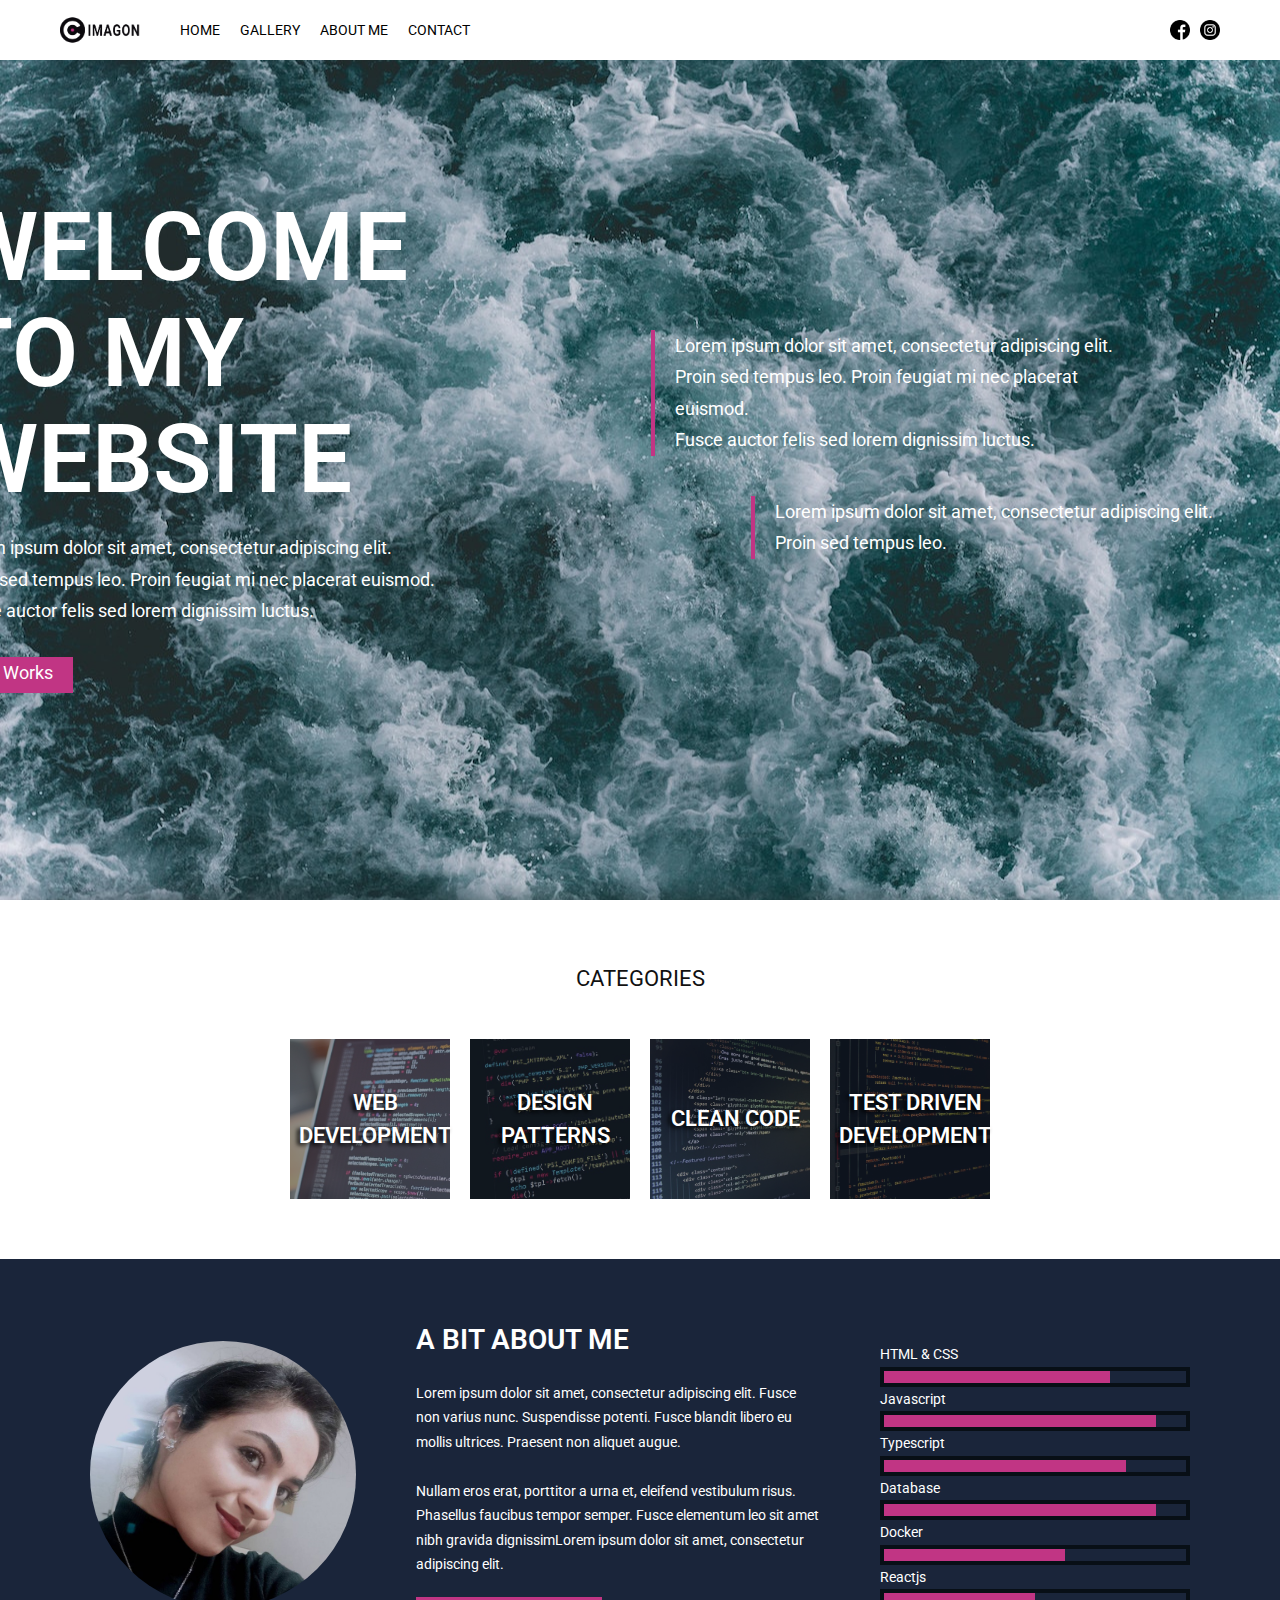
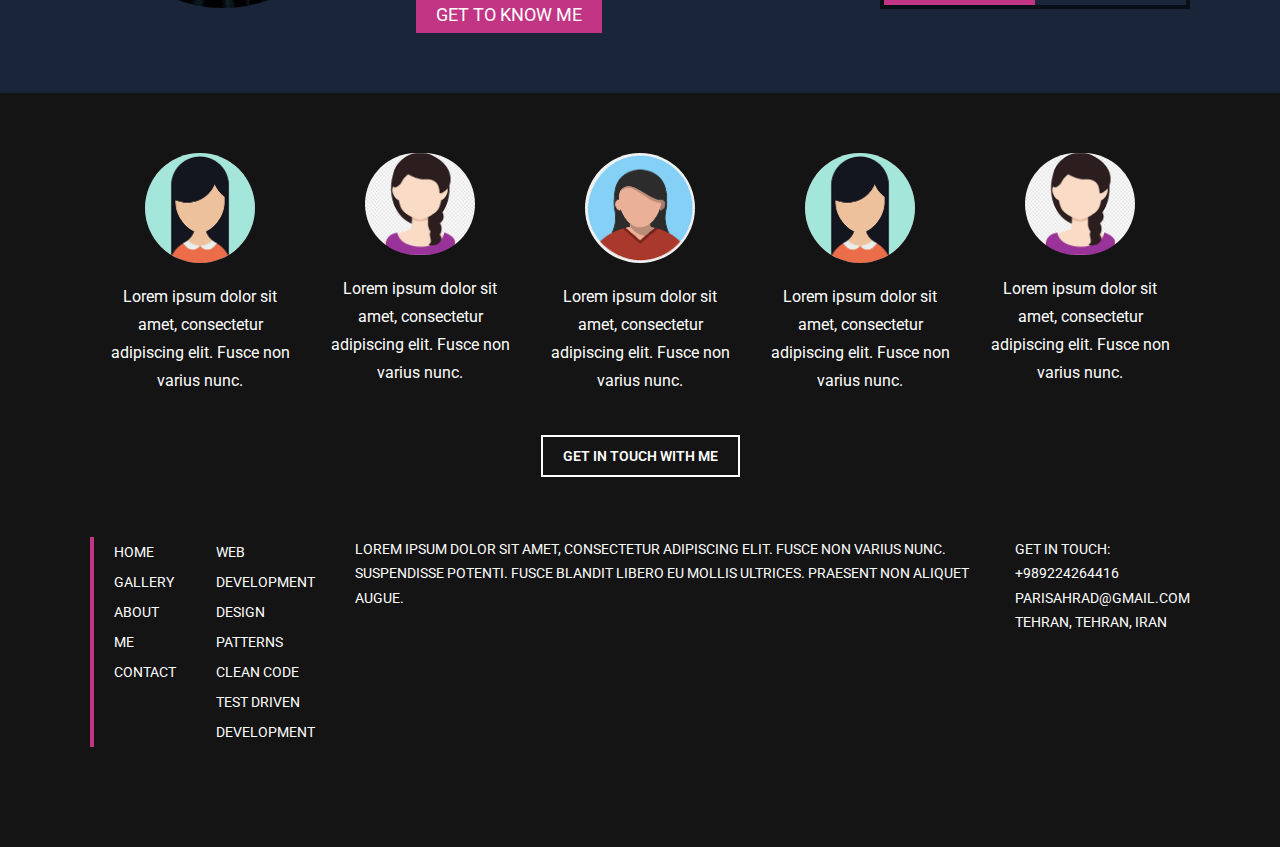
<file: index.html>
<!DOCTYPE html>
<html lang="en">

<head>
    <meta charset="UTF-8">
    <meta name="viewport" content="width=device-width, initial-scale=1.0">
    <link rel="preconnect" href="https://fonts.googleapis.com">
    <link rel="preconnect" href="https://fonts.gstatic.com" crossorigin>
    <link href="https://fonts.googleapis.com/css2?family=Roboto:wght@100;300;400;500;700;900&display=swap"
        rel="stylesheet">
    <title>Parisa Rad</title>
    <link rel="icon" href="img/favicon.ico" type="image/x-icon">
    <link rel="stylesheet" href="css/reset.css">
    <link rel="stylesheet" href="css/main.css">
    <link rel="stylesheet" href="css/index.css">
</head>

<body>
    <!-- Burger Menu Start-->
    <nav class="burger-menu">
        <ul>
            <li><a href="index.html">HOME</a></li>
            <li><a href="#">GALLERY</a></li>
            <li><a href="table.html">ABOUT ME</a></li>
            <li><a href="contact.html">CONTACT</a></li>

        </ul>
    </nav>
    <!-- Burger Menu End -->

    <header class="header-main">
        <div class="header-main-logo">
            <img src="img/logo.png" alt="logo">
            <nav class="header-main-nav">
                <ul>
                    <li><a href="index.html">HOME</a></li>
                    <li><a href="#">GALLERY</a></li>
                    <li><a href="table.html">ABOUT ME</a></li>
                    <li><a href="contact.html">CONTACT</a></li>

                </ul>
            </nav>
        </div>

        <div class="header-main-sm">
            <a href="www.facebook.com">
                <div class="header-main-sm-fb"></div>
            </a>
            <a href="www.instagram.com">
                <div class="header-main-sm-ig"></div>
            </a>
            <div class="burger-menu-btn"></div>
        </div>
    </header>
    <main>
        <div class="main-intro">
            <h2>Welcome<br>To My<br>Website</h2>
            <p>Lorem ipsum dolor sit amet, consectetur adipiscing elit.<br>
                Proin sed tempus leo. Proin feugiat mi nec placerat euismod.<br>
                Fusce auctor felis sed lorem dignissim luctus.</p>
            <a href="#">My Works</a>
        </div>
        <div class="main-quotes">
            <p>Lorem ipsum dolor sit amet, consectetur adipiscing elit.<br>
                Proin sed tempus leo. Proin feugiat mi nec placerat euismod.<br>
                Fusce auctor felis sed lorem dignissim luctus.</p>
            <p>Lorem ipsum dolor sit amet, consectetur adipiscing elit.<br>
                Proin sed tempus leo. </p>
        </div>

    </main>

    <section class="index-category">
        <p>Categories</p>
        <a href="#" class="index-category-box">
            <div class="dark-overlay"></div>
            <h3>Web Development</h3>
        </a>
        <a href="#" class="index-category-box">
            <div class="dark-overlay"></div>
            <h3>Design Patterns</h3>
        </a>
        <a href="#" class="index-category-box">
            <div class="dark-overlay"></div>
            <h3>Clean Code</h3>
        </a>
        <a href="#" class="index-category-box">
            <div class="dark-overlay"></div>
            <h3>Test Driven Development</h3>
        </a>
    </section>
    <section class="index-about">
        <div class="wrapper-main index-about-flex">
            <div class="index-about-img">
                <img src="img/me.jpeg" alt="parisa-rad">
            </div>
            <div class="index-about-text">
                <h2>A Bit About Me</h2>
                <p>Lorem ipsum dolor sit amet, consectetur adipiscing elit. Fusce non varius nunc. Suspendisse potenti.
                    Fusce blandit libero eu mollis ultrices. Praesent non aliquet augue.
                    <br><br> Nullam eros erat, porttitor a urna et,
                    eleifend vestibulum risus. Phasellus faucibus tempor semper. Fusce elementum leo sit amet nibh
                    gravida
                    dignissimLorem ipsum dolor sit amet, consectetur adipiscing elit.
                </p>
                <a href="#">GET TO KNOW ME</a>
            </div>
            <div class="index-about-skill">
                <p>HTML & CSS</p>
                <div class="index-about-skill-bar">
                    <div class="index-about-skill-bar-fill htmlcss"></div>
                </div>
                <p>Javascript</p>
                <div class="index-about-skill-bar">
                    <div class="index-about-skill-bar-fill js"></div>
                </div>
                <p>Typescript</p>
                <div class="index-about-skill-bar">
                    <div class="index-about-skill-bar-fill ts"></div>
                </div>
                <p>Database</p>
                <div class="index-about-skill-bar">
                    <div class="index-about-skill-bar-fill db"></div>
                </div>
                <p>Docker</p>
                <div class="index-about-skill-bar">
                    <div class="index-about-skill-bar-fill doc"></div>
                </div>
                <p>Reactjs</p>
                <div class="index-about-skill-bar">
                    <div class="index-about-skill-bar-fill rjs"></div>
                </div>
            </div>
        </div>
    </section>
    <footer class="footer-main">
        <div class="wrapper-main footer-main-flex">
            <div class="footer-testemony">
                <img src="img/1.png" alt="testemony">
                <p>Lorem ipsum dolor sit amet, consectetur adipiscing elit. Fusce non varius nunc.</p>
            </div>
            <div class="footer-testemony">
                <img src="img/2.png" alt="testemony">
                <p>Lorem ipsum dolor sit amet, consectetur adipiscing elit. Fusce non varius nunc.</p>
            </div>
            <div class="footer-testemony">
                <img src="img/3.png" alt="testemony">
                <p>Lorem ipsum dolor sit amet, consectetur adipiscing elit. Fusce non varius nunc.</p>
            </div>
            <div class="footer-testemony">
                <img src="img/1.png" alt="testemony">
                <p>Lorem ipsum dolor sit amet, consectetur adipiscing elit. Fusce non varius nunc.</p>
            </div>
            <div class="footer-testemony">
                <img src="img/2.png" alt="testemony">
                <p>Lorem ipsum dolor sit amet, consectetur adipiscing elit. Fusce non varius nunc.</p>
            </div>
            <a href="#" class="footer-link">GET IN TOUCH WITH ME</a>
            <div class="footer-sitemap">
                <ul>
                    <li><a href="#">HOME</a></li>
                    <li><a href="#">GALLERY</a></li>
                    <li><a href="#">ABOUT ME</a></li>
                    <li><a href="#">CONTACT</a></li>
                </ul>
                <ul>
                    <li><a href="#">WEB DEVELOPMENT</a></li>
                    <li><a href="#">DESIGN PATTERNS</a></li>
                    <li><a href="#">CLEAN CODE</a></li>
                    <li><a href="#">TEST DRIVEN DEVELOPMENT</a></li>
                </ul>
                <ul>
                    <li>
                        <p>Lorem ipsum dolor sit amet, consectetur adipiscing elit. Fusce non varius nunc. Suspendisse
                            potenti.
                            Fusce blandit libero eu mollis ultrices. Praesent non aliquet augue.</p>
                    </li>
                </ul>
                <ul>
                    <li>
                        <p>GET IN TOUCH:</p>
                    </li>
                    <li>
                        <p>+989224264416</p>
                    </li>
                    <li>
                        <p>parisahrad@gmail.com</p>
                    </li>
                    <li>
                        <p>Tehran, Tehran, Iran</p>
                    </li>
                </ul>
            </div>
        </div>
    </footer>

    <script src="js/main.js"></script>
</body>

</html>
</file>
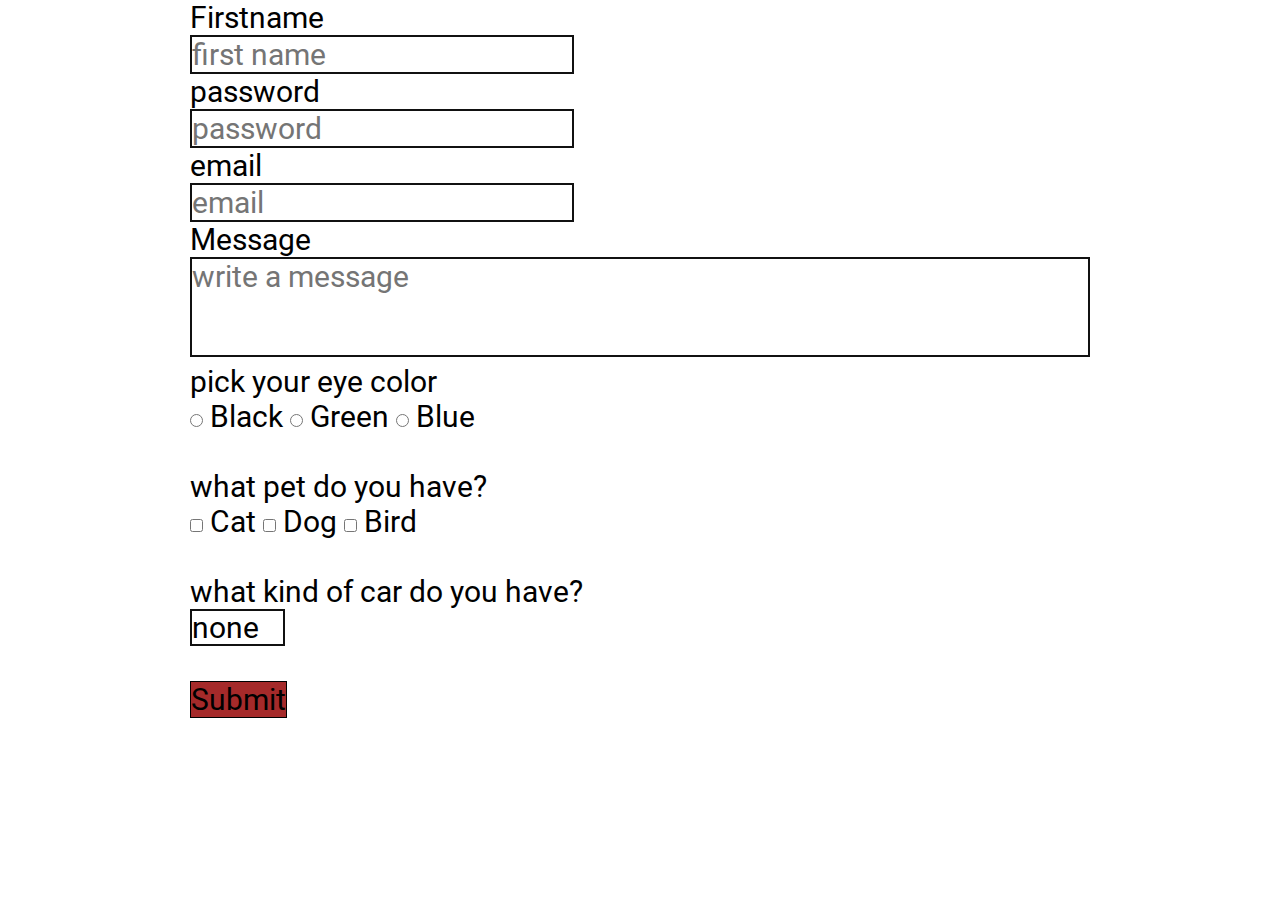
<file: contact.html>
<!DOCTYPE html>
<html lang="en">

<head>
    <meta charset="UTF-8">
    <meta http-equiv="X-UA-Compatible" content="IE=edge">
    <meta name="viewport" content="width=device-width, initial-scale=1.0">
    <title>Forms</title>
    <link rel="stylesheet" href="css/reset.css">
    <link rel="stylesheet" href="css/main.css">
    <link rel="stylesheet" href="css/contact.css">
</head>

<body>
    <section class="wrapper-main">
        <form action="index.html" method="post">
            <label for="firstname">Firstname</label>
            <br>
            <input type="text" id="firstname" name="firstname" placeholder="first name">
            <br>
            <label for="password">password</label>
            <br>
            <input type="password" id="password" name="password" placeholder="password">
            <br>
            <label for="email">email</label>
            <br>
            <input type="email" id="email" name="email" placeholder="email">
            <br>
            <label for="message">Message</label>
            <br>
            <textarea name="message" id="message" placeholder="write a message" cols="30" rows="10"></textarea>
            <br>
            <label for="">pick your eye color</label>
            <br>
            <input type="radio" id="eyecolorblack" name="eyecolor" value="black">
            <label for="eyecolorblack">Black</label>
            <input type="radio" id="eyecolorgreen" name="eyecolor" value="green">
            <label for="eyecolorgreen">Green</label>
            <input type="radio" id="eyecolorblue" name="eyecolor" value="blue">
            <label for="eyecolorblue">Blue</label>
            <br><br>
            <label for="">what pet do you have?</label>
            <br>
            <input type="checkbox" id="petcat" name="petcat" value="cat">
            <label for="petcat">Cat</label>
            <input type="checkbox" id="petdog" name="petdog" value="dog">
            <label for="petdog">Dog</label>
            <input type="checkbox" id="petbird" name="petbird" value="bird">
            <label for="petbird">Bird</label>
            <br><br>
            <label for="">what kind of car do you have?</label>
            <br>
            <select name="cartype" id="cartype">
                <option value="none">none</option>
                <option value="toyota">Toyota</option>
                <option value="ford">Ford</option>
                <option value="ferrari">Ferrari</option>
            </select>
            <br><br>
            <button type="submit">Submit</button>
        </form>

    </section>

</body>

</html>
</file>
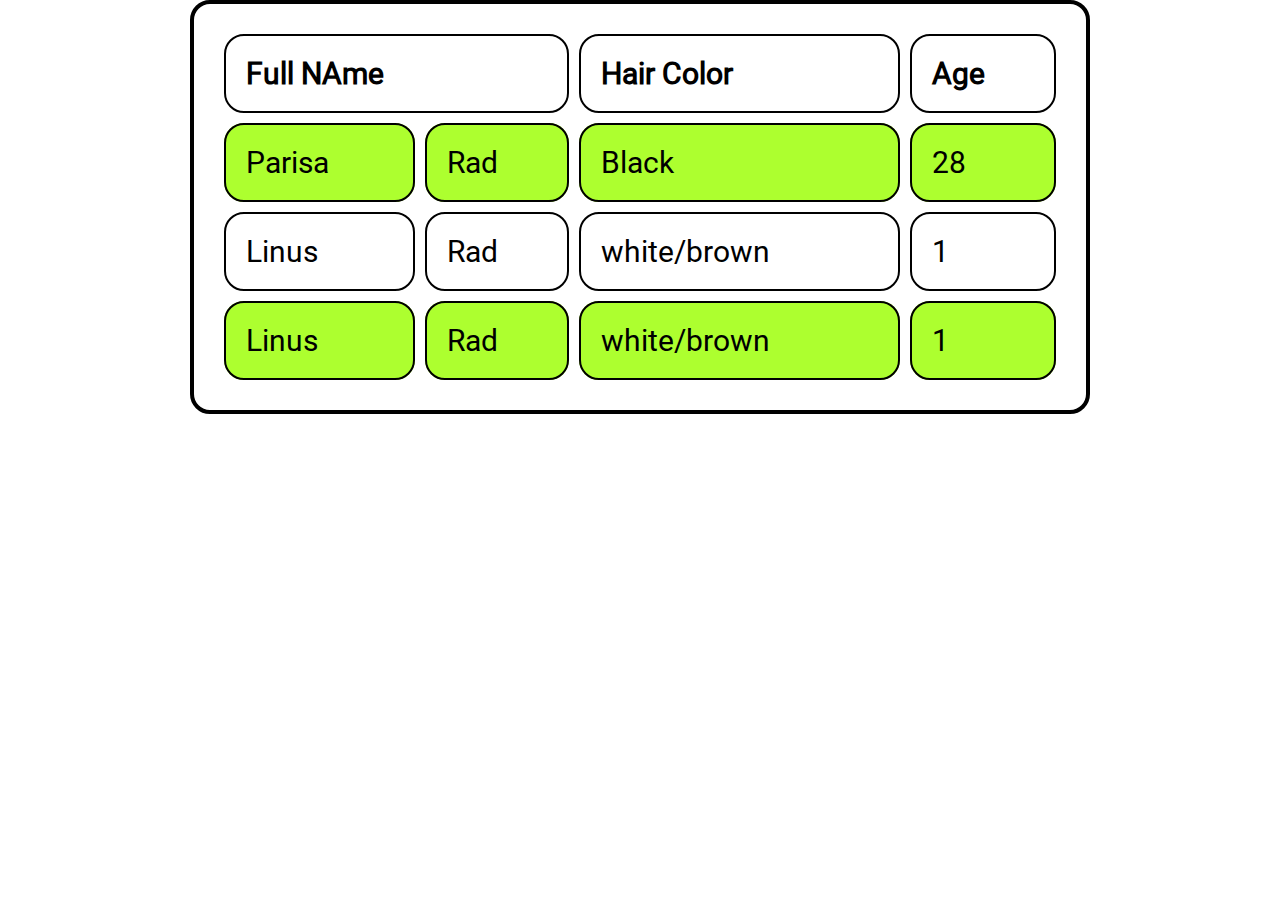
<file: table.html>
<!DOCTYPE html>
<html lang="en">

<head>
    <meta charset="UTF-8">
    <meta http-equiv="X-UA-Compatible" content="IE=edge">
    <meta name="viewport" content="width=device-width, initial-scale=1.0">
    <title>Tables</title>
    <link rel="stylesheet" href="css/reset.css">
    <link rel="stylesheet" href="css/main.css">
    <link rel="stylesheet" href="css/table.css">
</head>

<body>
    <section class="wrapper-main">
        <table>
            <tr>
                <th colspan="2">Full NAme</th>
                <th>Hair Color</th>
                <th>Age</th>
            </tr>
            <tr>
                <td>Parisa</td>
                <td>Rad</td>
                <td>Black</td>
                <td>28</td>
            </tr>
            <tr>
                <td>Linus</td>
                <td>Rad</td>
                <td>white/brown</td>
                <td>1</td>
            </tr>
            <tr>
                <td>Linus</td>
                <td>Rad</td>
                <td>white/brown</td>
                <td>1</td>
            </tr>
        </table>
    </section>
</body>

</html>
</file>
<file: css/main.css>
:root {
    --site-color-01: #c13584;
    --site-color-01-hover: #9e2f6e;

}

html {
    font-size: 62.5%;
}

body {
    background-color: #1e1e1e;
}

body::after {
    position: absolute;
    width: 0;
    height: 0;
    overflow: hidden;
    z-index: -1;
    content: url(../img/facebook-color.png) url(../img/instagram-color.png);
}

.burger-menu,
.burger-menu-btn {
    display: none;
}

.wrapper-main {
    width: 1100px;
    margin: 0 auto;
}

h1 {
    font-size: 2.6rem;
    line-height: 1.5;
    color: #fff;
    font-family: Roboto;
    font-weight: 600;
    text-transform: uppercase;
}

h2 {
    font-size: 2.8rem;
    line-height: 1.5;
    color: #fff;
    font-family: Roboto;
    font-weight: 600;
    text-transform: uppercase;
}

h3 {
    font-size: 2.6rem;
    line-height: 1.5;
    color: #fff;
    font-family: Roboto;
    font-weight: 600;
    text-transform: uppercase;
}

p {
    font-size: 1.4rem;
    line-height: 1.75;
    color: #fff;
    font-family: Roboto;
}

a {
    font-size: 14px;
    line-height: 18px;
    color: #fff;
    font-family: Roboto;
    cursor: pointer;
}

.header-main {
    position: fixed;
    top: 0;
    width: 100%;
    height: 60px;
    background-color: #fff;
    display: flex;
    justify-content: space-between;
    z-index: 1000;
}

.header-main-logo {
    width: fit-content;
    height: 100%;
    padding-left: 60px;
    display: flex;
}

.header-main-logo img {
    width: 80px;
    align-self: center;
}

.header-main-nav {
    width: fit-content;
    height: 100%;
}

.header-main-nav ul {
    list-style: none;
    margin-left: 30px;
}

.header-main-nav ul li {
    display: inline;
    float: left;
}

.header-main-nav ul li a {
    padding: 0 10px;
    font-family: 'Roboto', sans-serif;
    line-height: 60px;
    color: #000;
    display: block;
    height: 100%;
}

.header-main-nav ul li a:hover {
    color: #c13584;
}

.header-main-sm {
    width: fit-content;
    height: 100%;
    padding-right: 60px;
    display: flex;
    align-items: center;
    column-gap: 10px;
}

.header-main-sm-fb {
    width: 20px;
    height: 20px;
    background-image: url(../img/facebook.png);
    background-repeat: no-repeat;
    background-size: cover;
}

.header-main-sm-fb:hover {
    background-image: url(../img/facebook-color.png);
}

.header-main-sm-ig {
    width: 20px;
    height: 20px;
    background-image: url(../img/instagram.png);
    background-repeat: no-repeat;
    background-size: cover;
}

.header-main-sm-ig:hover {
    background-image: url(../img/instagram-color.png);
}

.footer-main {
    width: 100%;
    padding: 60px 0 100px;
    background-color: #141414;
}

.footer-main-flex {
    display: flex;
    justify-content: center;
    flex-wrap: wrap;
}

.footer-testemony {
    flex-basis: 20%;
    display: flex;
    justify-content: center;
    flex-wrap: wrap;
}

.footer-testemony img {
    width: 50%;
    border-radius: 100px;
}

.footer-testemony p {
    text-align: center;
    font-size: 1.6rem;
    padding: 20px 20px 0;
}

.footer-link {
    padding: 10px 20px;
    margin: 40px 0 60px;
    border: 2px solid #fff;
    font-weight: 600;
    transition: all ease-in-out 200ms;
}

.footer-link:hover {
    border: 2px solid var(--site-color-01);
}

.footer-sitemap {
    flex-basis: 100%;
    display: flex;
    justify-content: center;
    column-gap: 40px;
}

.footer-sitemap a {
    line-height: 30px;
    max-width: 30px;
}

.footer-sitemap a:hover {
    opacity: 0.8;
    transition: all ease-in-out 200ms;
}

.footer-sitemap>:nth-child(1) {
    border-left: 4px solid var(--site-color-01);
    padding-left: 20px;
}

.footer-sitemap:nth-child(1),
.footer-sitemap:nth-child(2) {
    flex-basis: 180px;
}

.footer-sitemap:nth-child(3) {
    flex-basis: 380px;
}

.footer-sitemap p {
    text-transform: uppercase;
}

.footer-sitemap:nth-child(4) {
    flex-grow: 1;
}

.footer-sitemap:nth-child(4) p {
    text-align: right;
}

.footer-sitemap:nth-child(4) li {
    clear: both;
    float: right;
}

@media only screen and (max-width: 600px) {

    .burger-menu-btn {
        display: block;
        width: 50px;
        height: 50px;
        margin-left: 10px;
        background-image: url(../img/menu.png), url(../img/close.png);
        background-size: cover;
        background-repeat: no-repeat;
        background-position: center, center left 50px;
    }

    .burger-menu {
        display: none;
        position: fixed;
        width: 100%;
        height: 100vh;
        z-index: 900;
        background-color: #111;
    }

    .burger-menu ul {
        width: 100%;
        height: calc(100vh-60px);
        display: wrap;
        flex-wrap: wrap;
        align-content: flex-start;
    }

    .burger-menu ul li {
        flex-basis: 100%;
        border-top: 2px solid #000;
    }

    .burger-menu ul li:last-child {
        border-bottom: 2px solid #000;
    }

    .burger-menu ul li a {
        display: block;
        height: 100%;
        font-size: 3rem;
        padding: 30px 0;
        flex-basis: 100%;
        text-align: center;
    }

    .wrapper-main {
        width: calc(100% - 40px);
    }

    .header-main-logo {
        padding-left: 20px;
    }

    .header-main-nav {
        display: none;
    }

    .header-main-sm {
        padding-right: 20px;
    }

    .footer-testemony {
        display: none;
    }

    .footer-link {
        margin: 0 0 60px;
    }

    .footer-sitemap {
        flex-wrap: wrap;
    }

    .footer-sitemap>:nth-child(1) {
        border-left: none;
        padding-left: 0;
    }

    .footer-sitemap:nth-child(1),
    .footer-sitemap:nth-child(2),
    .footer-sitemap:nth-child(2) {
        flex-basis: 100%;
        text-align: center;
        padding-bottom: 20px;
    }

    .footer-sitemap p {
        padding: 0 20px;
    }

    .footer-sitemap:nth-child(4) {
        flex-grow: 1;
    }

    .footer-sitemap:nth-child(4) p {
        text-align: center;
    }
}
</file>
<file: css/index.css>
main {
    width: 100%;
    height: calc(100vh - 60px);
    background-color: #1A253A;
    margin-top: 60px;
    background-image: url(../img/pexels-muffin-creatives-1646311.jpg);
    background-size: cover;
    background-repeat: no-repeat;
    background-position: center;
    display: flex;
    justify-content: center;
    align-items: center;
}

main .main-intro h2 {
    font-size: 9.6rem;
    line-height: 1.1;
    margin-bottom: 20px;
}

main p {
    font-size: 1.8rem;
    line-height: 1.75;
    max-width: 500px;
}

main a {
    margin-top: 30px;
    font-size: 1.8rem;
    line-height: 1.75;
    height: 36px;
    display: block;
    background-color: var(--site-color-01);
    padding: 0px 20px;
    width: fit-content;
}

main a:hover {
    background-color: var(--site-color-01-hover);
}

main .main-quotes p {
    border-left: 4px solid var(--site-color-01);
    padding-left: 20px;
    margin: 40px 0;
}

main .main-quotes p:nth-child(2) {
    margin-left: 100px;
}

main .main-intro {
    position: relative;
    right: 20vh;
    padding-bottom: 8vh;
    padding-left: 30px;
}

main .main-quotes {
    position: relative;
    left: 4vh;
    padding-bottom: 8vh;
}

.index-category {
    width: 100%;
    padding: 60px 0;
    background-color: #fff;
    display: flex;
    justify-content: center;
    column-gap: 20px;
    flex-wrap: wrap;
}

.index-category p {
    color: #111;
    text-align: center;
    padding-bottom: 40px;
    flex-basis: 100%;
    text-transform: uppercase;
    font-size: 2.2rem;
}

.index-category-box {
    width: 16rem;
    height: 16rem;
    background-color: #111;
    padding-left: 10px;
    background-size: cover;
    background-repeat: no-repeat;
    display: flex;
    justify-content: center;
    align-items: center;
    position: relative;
}

.index-category-box:nth-child(2) {
    background-image: url(../img/code-01.jpg);
}

.index-category-box:nth-child(3) {
    background-image: url(../img/code-02.jpg);
}

.index-category-box:nth-child(4) {
    background-image: url(../img/code03.jpg);
}

.index-category-box:nth-child(5) {
    background-image: url(../img/code-04.jpg);
}

.dark-overlay {
    position: absolute;
    top: 0;
    bottom: 0;
    right: 0;
    left: 0;
    background-color: #1A253A;
    opacity: 0.5;
    transition: all ease-in-out 200ms;
}

.index-category-box:hover .dark-overlay {
    opacity: 0;
}

.index-category-box h3 {
    font-size: 2.2rem;
    line-height: 1.5;
    text-align: center;
    text-shadow: -3px 2px 4px #000;
    color: #fff;
    z-index: 100;
}

.index-category-box h3:hover {
    color: var(--site-color-01)
}

.index-about {
    width: 100%;
    padding: 60px 0;
    background-color: #1A253A;

}

.index-about-flex {
    display: flex;
    align-items: center;
    justify-content: center;
    column-gap: 60px;
}

.index-about-img img {
    width: 300px;
    border-radius: 300px;

}

.index-about-text {
    flex-basis: 455px;
}

.index-about-text p {
    padding: 20px 0;
}

.index-about-text a {
    font-size: 1.8rem;
    display: block;
    height: 36px;
    line-height: 36px;
    background-color: var(--site-color-01);
    padding: 0px 20px;
    width: fit-content;
}

.index-about-text a:hover {
    background-color: var(--site-color-01-hover);
}

.index-about-skill {
    flex-basis: 350px;
}

.index-about-skill-bar {
    width: calc(100%-8px);
    height: 20px;
    border: 4px solid #080f16;
}

.index-about-skill-bar-fill {
    height: 100%;
    background-color: var(--site-color-01);
}

.htmlcss {
    width: 75%;
}

.js {
    width: 90%;
}

.ts {
    width: 80%;
}

.db {
    width: 90%;
}

.doc {
    width: 60%;
}

.rjs {
    width: 50%;
}

@media only screen and (max-width: 600px) {

    main {
        width: 100%;
        align-items: flex-end;
    }

    main .main-intro {
        padding-bottom: 8vh;
    }

    main .main-intro h2 {
        font-size: 5rem;
        line-height: 1.25;
        text-align: center;
    }

    main p {
        text-align: center;
        padding: 0 10%;
        font-size: 1.6rem;
        line-height: 1.75;
    }

    main a {
        margin: 30px auto;
    }

    main .main-quotes {
        display: none;
    }


    .index-category {
        padding: 40px 0 20px;
        row-gap: 10px;
    }

    .index-category p {
        padding-bottom: 20px;
    }

    .index-category-box {
        width: calc(100%-20px);
        height: 160px;
    }

    .index-about-flex {
        flex-wrap: wrap;
        row-gap: 20px;
    }

    .index-about-img {
        width: 60%;
    }


    .index-about-img img {
        width: 100%;
    }

    .index-about-text {
        flex-basis: 100%;
    }

    .index-about-text h2 {
        text-align: center;
    }

    .index-about-text p {
        text-align: center;
    }

    .index-about-text a {
    margin: 0 auto 10px;
    }

}
</file>
<file: css/contact.css>
@font-face {
    font-family: Roboto;
    src: url(../fonts/Roboto-Regular.ttf);
}

body {
    background-color: #fff;
    font-size: 30px;
    font-family: Roboto;
}

.wrapper-main {
    width: 900px;
    margin: 0 auto;
}

textarea, input, select{
    border: 2px solid #111;
}

textarea:focus, input[type="text"]:focus{
    outline: 1px solid blue;
}

textarea{
    width: 100%;
    height: 100px;
}

input[type="radio"]{
    appearance: radio;
}

input[type="checkbox"]{
    appearance: checkbox;
}

button{
    background-color: brown;
    border: 1px solid black;
}
</file>
<file: css/table.css>
@font-face {
    font-family: Roboto;
    src: url(../fonts/Roboto-Regular.ttf);
}

body {
    background-color: #fff;
    font-size: 30px;
    font-family: Roboto;
}

.wrapper-main {
    width: 900px;
    margin: 0 auto;
}

table, th, td {
    border-collapse: separate;
    border-radius: 20px;
    padding: 20px;
    border-spacing: 10px;
}

table {
    width: 100%;
    border: 4px solid #000;
}

th {
    font-weight: bold;
    border: 2px solid #000;
}

td {
    border: 2px solid #000;
}

table tr:nth-child(even){
    background-color: greenyellow;
}
</file>
